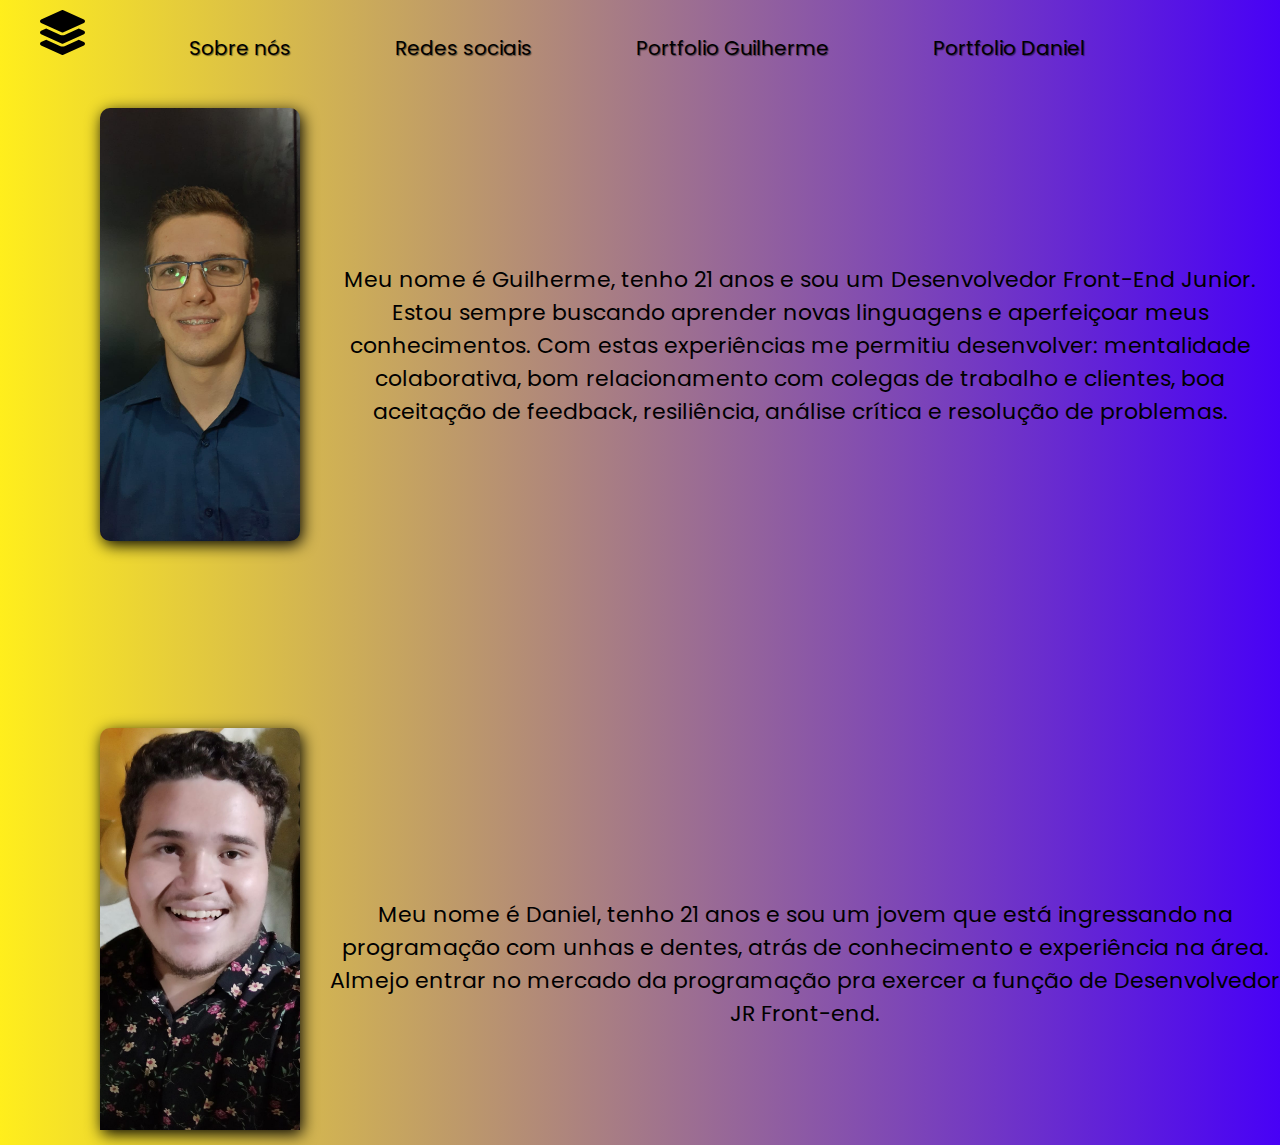
<file: index.html>
<!DOCTYPE html>
<html lang="pt-br">

<head>
    <meta charset="UTF-8">
    <meta http-equiv="X-UA-Compatible" content="IE=edge">
    <meta name="viewport" content="width=device-width, initial-scale=1.0">
    <link rel="stylesheet" media="only screen and (color)" href="./styles.css">
    <link rel="preconnect" href="https://fonts.googleapis.com">
    <link rel="preconnect" href="https://fonts.gstatic.com" crossorigin>
    <link href="https://fonts.googleapis.com/css2?family=Poppins:wght@100;200;300&display=swap" rel="stylesheet">
    <title>Portfolio</title>
</head>

<body>
    <div id="menu">
        <nav class="header">
            <a href="./index.html"><img id="layer" src="./assets/layer-group-solid.svg" alt="layer-group"></a>
            <a class="links" href="./index.html">Sobre nós</a>
            <a class="links" href="./social-networks.html">Redes sociais</a>
            <a class="links" href="./portfolio-guilherme.html">Portfolio Guilherme</a>
            <a class="links" href="./portfolio-daniel.html">Portfolio Daniel</a>
        </nav>

        <div class="section">
            <img class="photograph-guilherme" src="./assets/foto-guilherme.jpeg" alt="photograph-guilherme">
            <p id="paragraph-one">Meu nome é Guilherme, tenho 21 anos e sou um Desenvolvedor Front-End Junior. Estou sempre buscando aprender novas linguagens e aperfeiçoar meus conhecimentos. Com estas experiências me permitiu desenvolver: mentalidade colaborativa, bom relacionamento com colegas de trabalho e clientes, boa aceitação de feedback, resiliência, análise crítica e resolução de problemas. </p>
            
            <img class="photograph-daniel" src="./assets/foto-daniel.jpeg" alt="photograph-daniel">
            <p id="paragraph-two">Meu nome é Daniel, tenho 21 anos e sou um jovem que está ingressando na programação com unhas e dentes, atrás de  conhecimento e experiência na área. Almejo entrar no mercado da programação pra exercer a função de Desenvolvedor JR Front-end.</p>
        </div>
    </div>
</body>

</html>
</file>
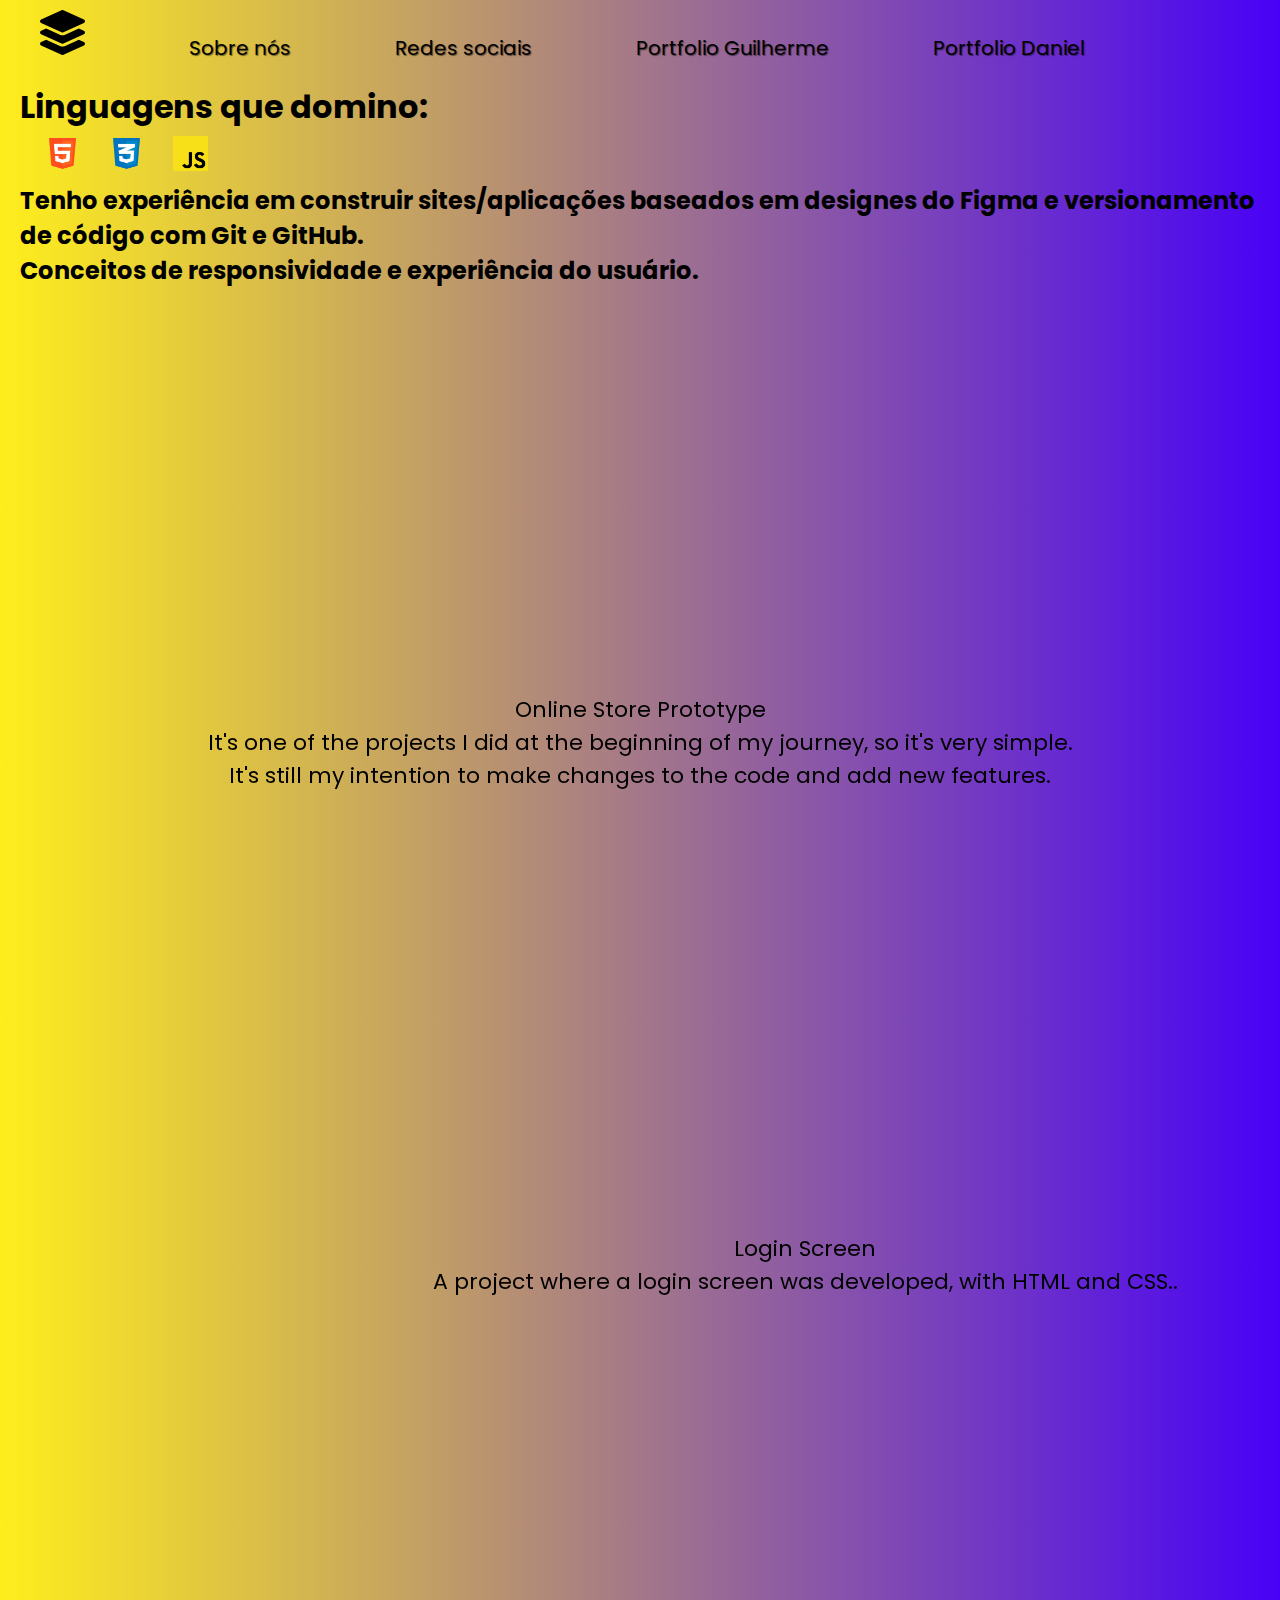
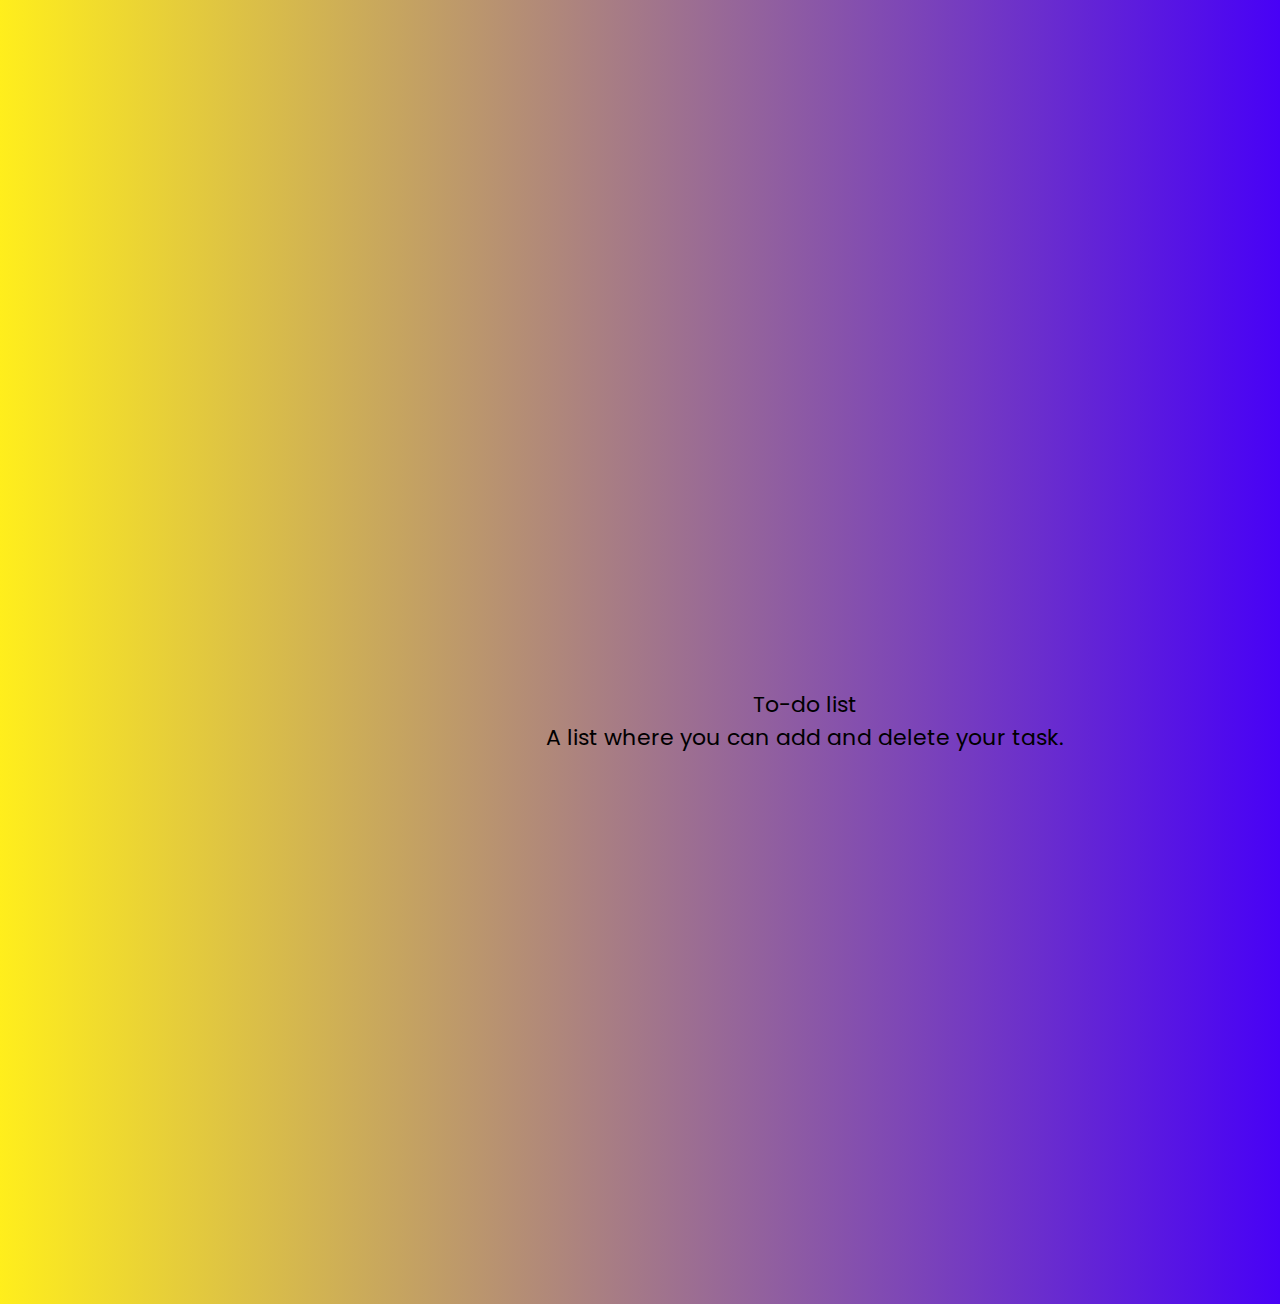
<file: portfolio-daniel.html>
<!DOCTYPE html>
<html lang="pt-br">
  <head>
    <meta charset="UTF-8" />
    <meta http-equiv="X-UA-Compatible" content="IE=edge" />
    <meta name="viewport" content="width=device-width, initial-scale=1.0" />
    <link
      rel="stylesheet"
      media="only screen and (color)"
      href="./styles.css"
    />
    <link rel="preconnect" href="https://fonts.googleapis.com" />
    <link rel="preconnect" href="https://fonts.gstatic.com" crossorigin />
    <link
      href="https://fonts.googleapis.com/css2?family=Poppins:wght@100;200;300&display=swap"
      rel="stylesheet"
    />
    <title>Portfolio Daniel</title>
  </head>

  <body>
    <div id="menu">
      <nav class="header">
        <a href="./index.html"
          ><img
            id="layer"
            src="./assets/layer-group-solid.svg"
            alt="layer-group"
        /></a>
        <a class="links" href="./index.html">Sobre nós</a>
        <a class="links" href="./social-networks.html">Redes sociais</a>
        <a class="links" href="./portfolio-guilherme.html"
          >Portfolio Guilherme</a
        >
        <a class="links" href="./portfolio-daniel.html">Portfolio Daniel</a>
      </nav>
    </div>

    <section>
      <div id="header">
        <h1>Linguagens que domino:</h1>
        <img src="./assets/logo-html.png" class="logo" alt="Logo-HTML5" />
        <img src="./assets/logo-css.png" class="logo" alt="Logo-CSS3" />
        <img src="./assets/logo-js.png" class="logo" alt="Logo-JS" />
        <h2 class="experiences">
          Tenho experiência em construir sites/aplicações baseados em designes
          do Figma e versionamento de código com Git e GitHub.<br />
          Conceitos de responsividade e experiência do usuário.
        </h2>
      </div>

      <div>
        <iframe
          class="Iframe_Daniel"
          name="Login interface"
          src="https://daniel10vieira.github.io/Prototipo-de-Loja-virtual/"
          alt="login interface"
        ></iframe>
        <h3 class="description2">
          Online Store Prototype<br />
          It's one of the projects I did at the beginning of my journey, so it's
          very simple. <br />
          It's still my intention to make changes to the code and add new
          features.
        </h3>

        <iframe
          class="Iframe-Daniel"
          name="Form"
          src="https://daniel10vieira.github.io/Tela-de-LOGIN/"
          alt="Basic form made in HTML and CSS (Didactic)"
        ></iframe>
        <h3 class="description">
          Login Screen <br />
          A project where a login screen was developed, with HTML and CSS..
        </h3>

        <iframe
          class="Iframe-Daniel"
          name="to-do list"
          src="https://gui1703.github.io/To-do-list/"
          alt="to-do list"
        ></iframe>
        <h3 class="description">
          To-do list<br />
          A list where you can add and delete your task.
        </h3>
      </div>
    </section>
  </body>
</html>
</file>
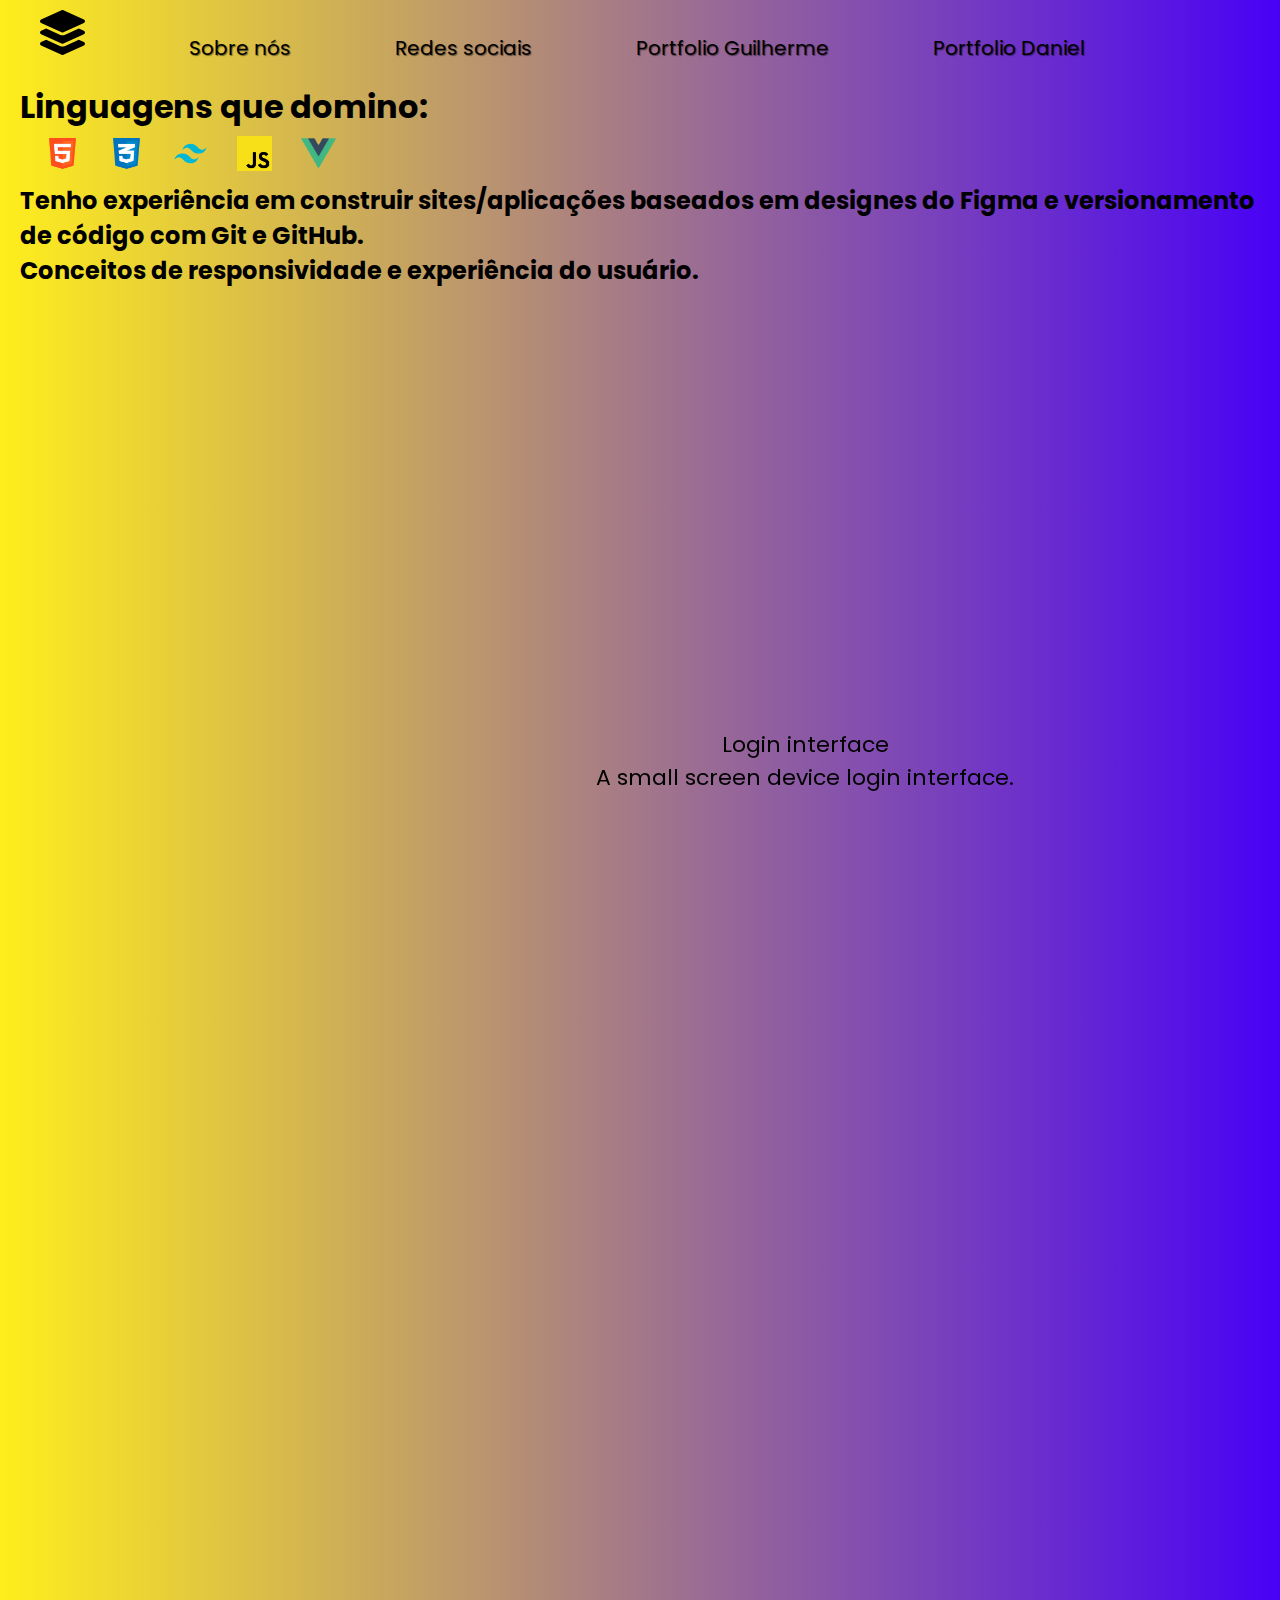
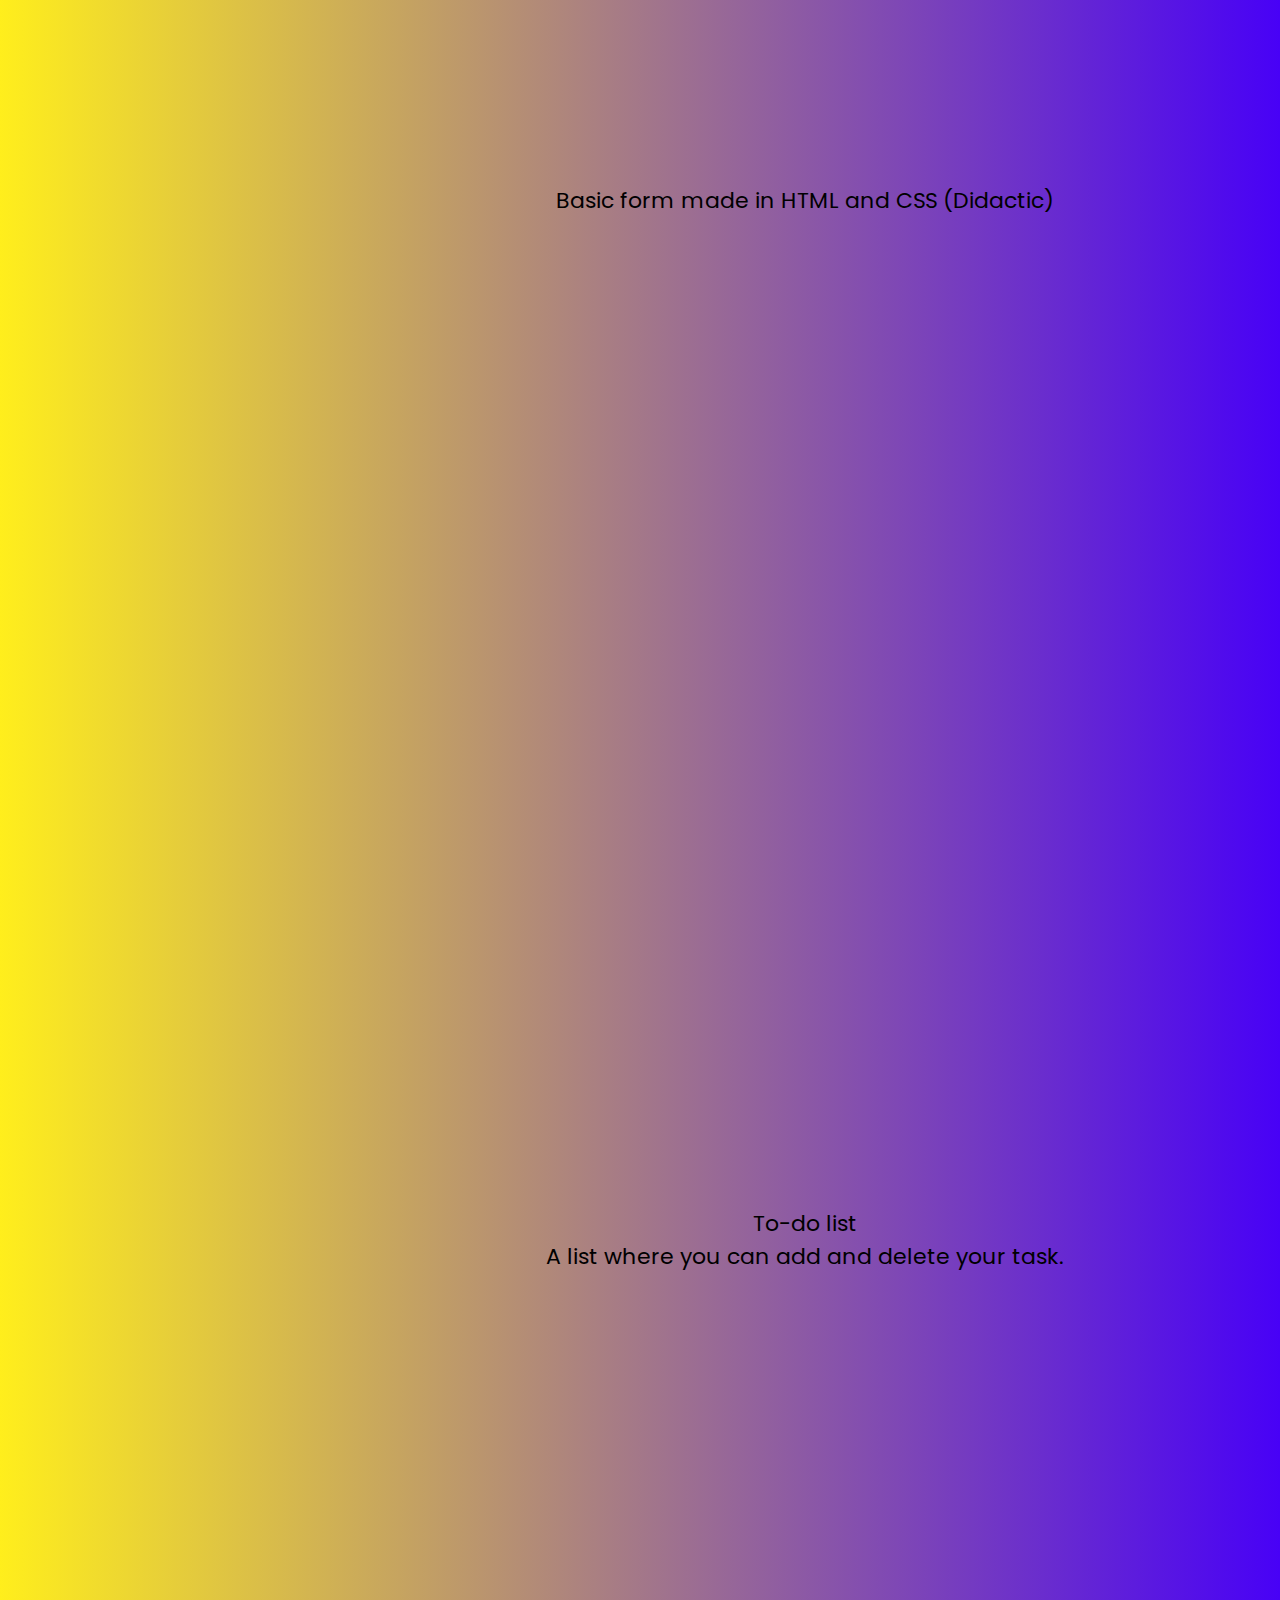
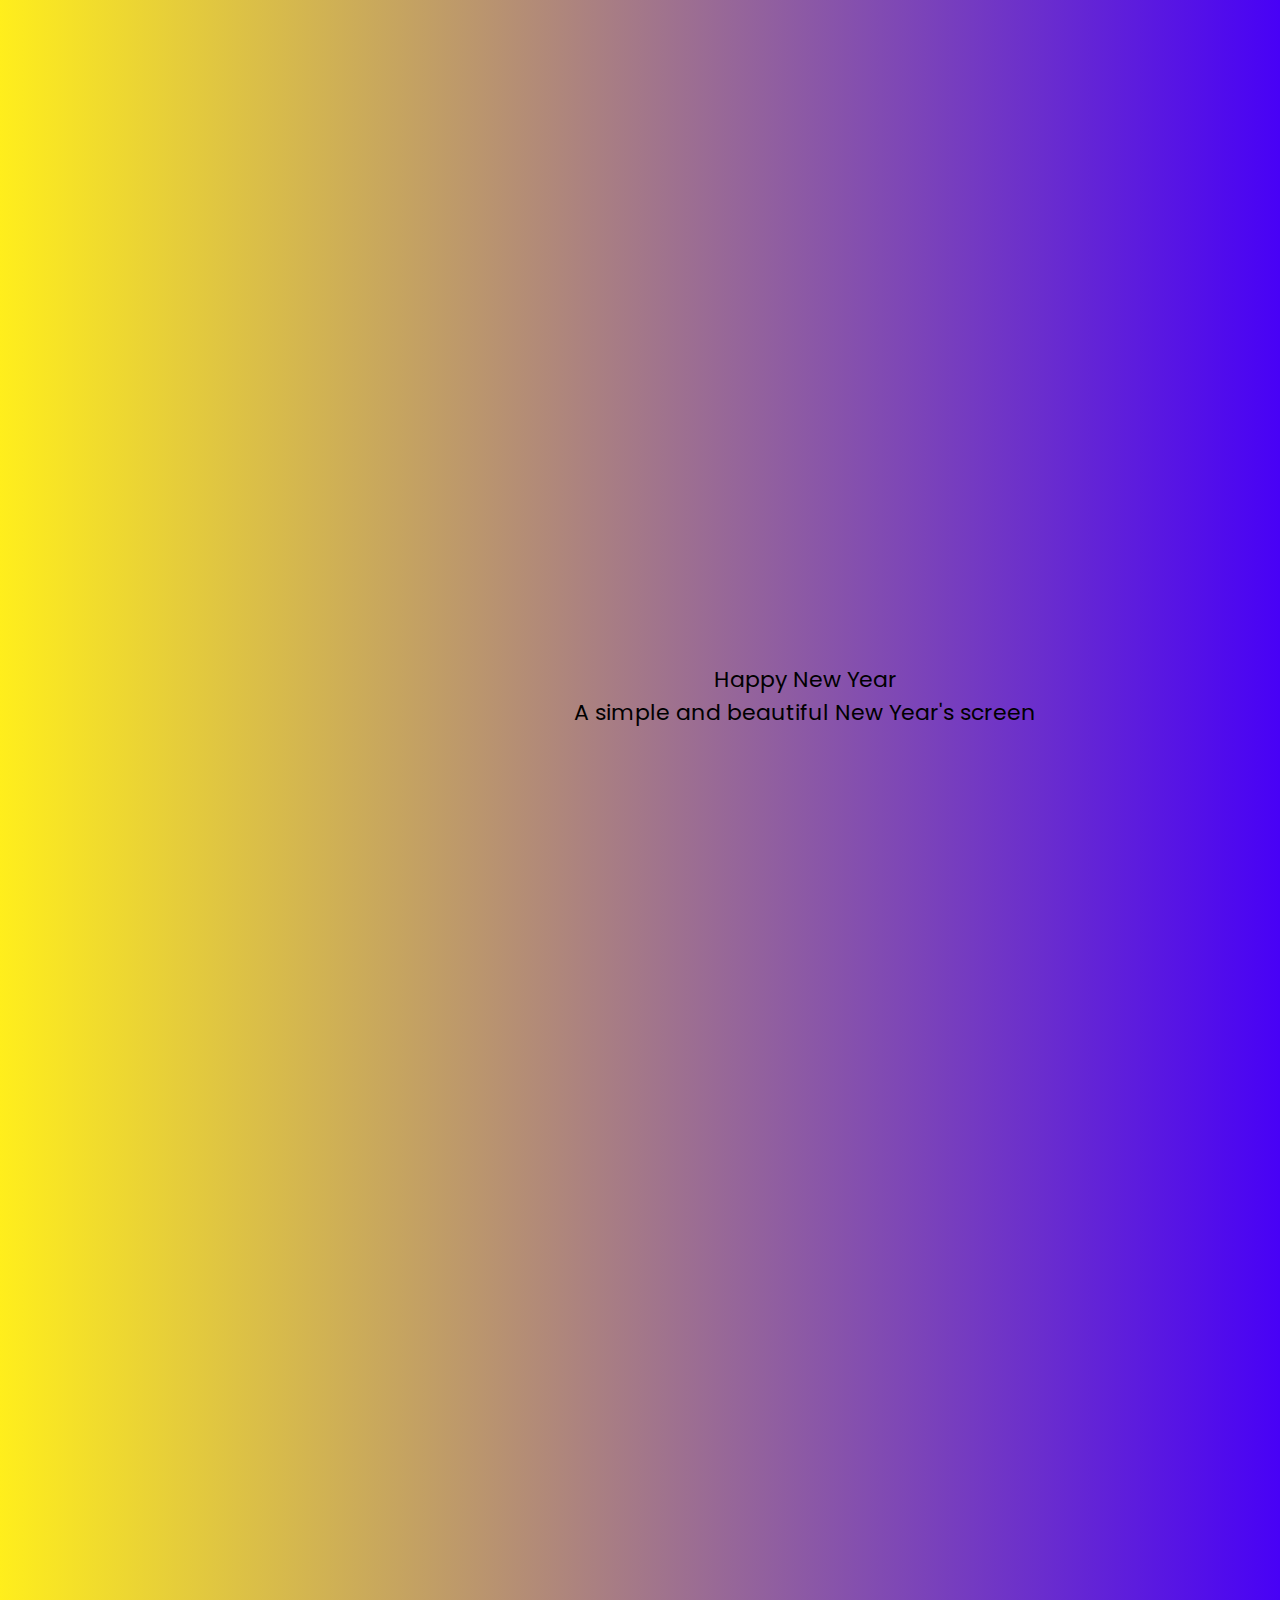
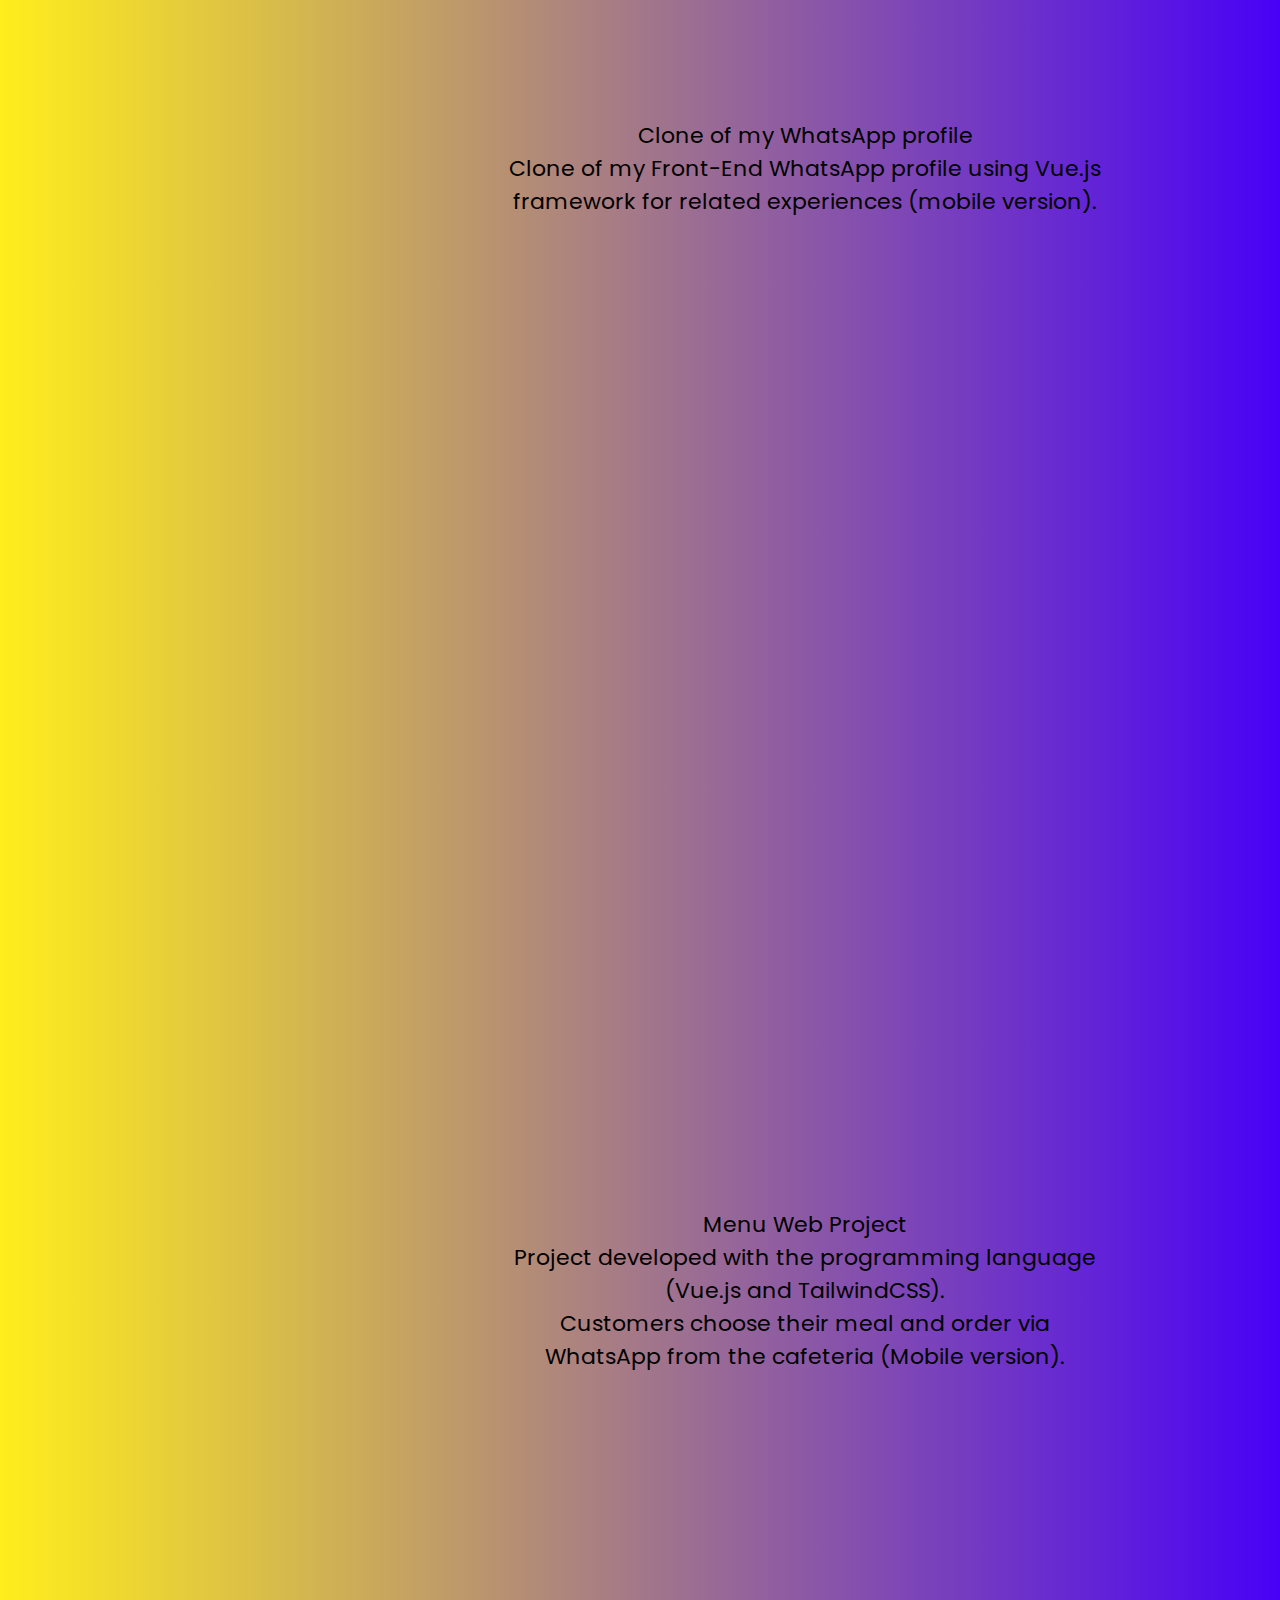
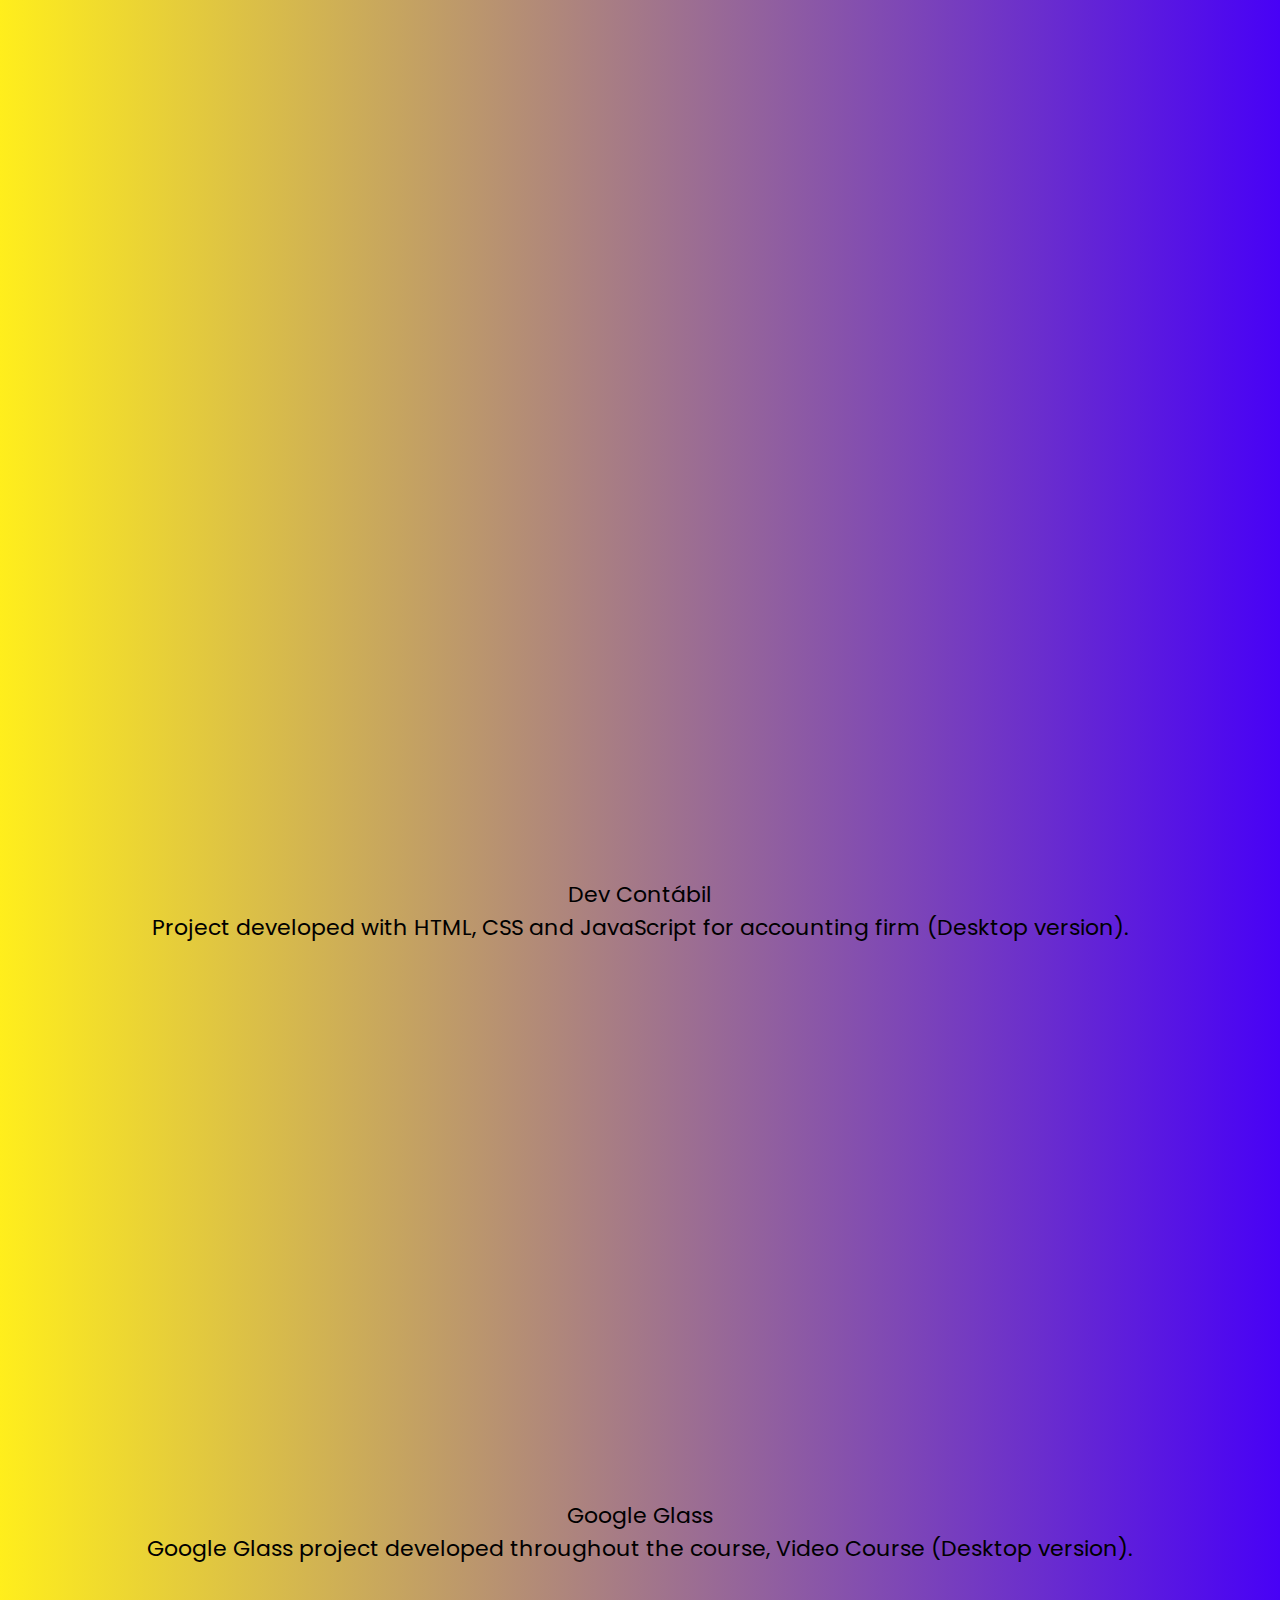
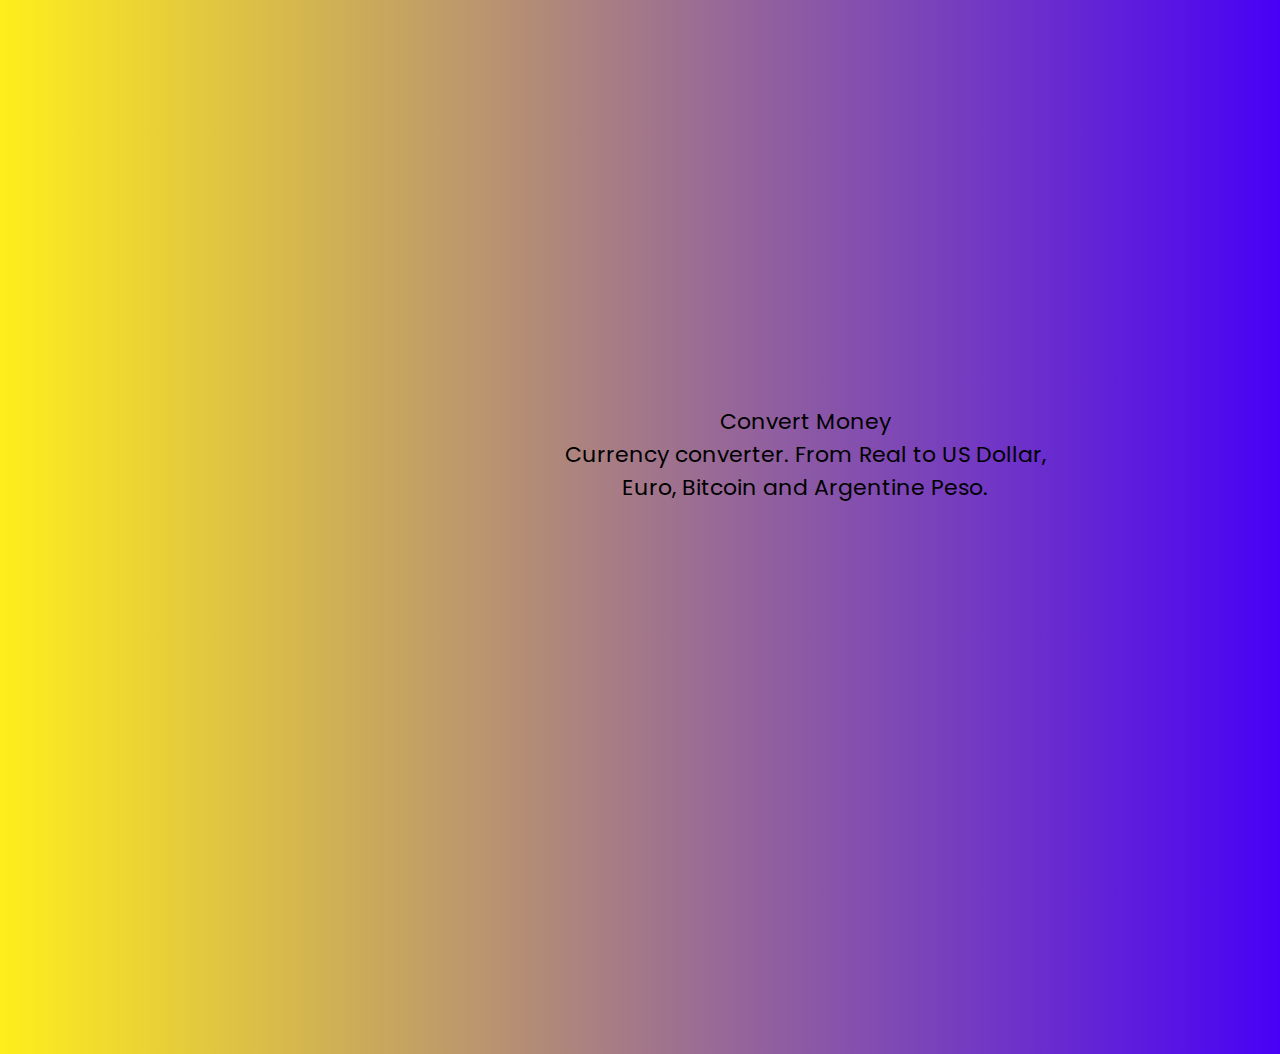
<file: portfolio-guilherme.html>
<!DOCTYPE html>
<html lang="pt-br">
  <head>
    <meta charset="UTF-8" />
    <meta http-equiv="X-UA-Compatible" content="IE=edge" />
    <meta name="viewport" content="width=device-width, initial-scale=1.0" />
    <link
      rel="stylesheet"
      media="only screen and (color)"
      href="./styles.css"
    />
    <link rel="preconnect" href="https://fonts.googleapis.com" />
    <link rel="preconnect" href="https://fonts.gstatic.com" crossorigin />
    <link
      href="https://fonts.googleapis.com/css2?family=Poppins:wght@100;200;300&display=swap"
      rel="stylesheet"
    />
    <title>Portfolio Guilherme</title>
  </head>

  <body>
    <div id="menu">
      <nav class="header">
        <a href="./index.html"
          ><img
            id="layer"
            src="./assets/layer-group-solid.svg"
            alt="layer-group"
        /></a>
        <a class="links" href="./index.html">Sobre nós</a>
        <a class="links" href="./social-networks.html">Redes sociais</a>
        <a class="links" href="./portfolio-guilherme.html"
          >Portfolio Guilherme</a
        >
        <a class="links" href="./portfolio-daniel.html">Portfolio Daniel</a>
      </nav>
    </div>

    <section>
      <div id="header">
        <h1>Linguagens que domino:</h1>
        <img src="./assets/logo-html.png" class="logo" alt="Logo-HTML5" />
        <img src="./assets/logo-css.png" class="logo" alt="Logo-CSS3" />
        <img
          src="./assets/logo-tailwind.png"
          class="logo"
          alt="Logo-Tailwind.css"
        />
        <img src="./assets/logo-js.png" class="logo" alt="Logo-JS" />
        <img src="./assets/logo-vue.png" class="logo" alt="Logo-Vue.js" />
        <h2 class="experiences">
          Tenho experiência em construir sites/aplicações baseados em designes
          do Figma e versionamento de código com Git e GitHub.<br />
          Conceitos de responsividade e experiência do usuário.
        </h2>
      </div>

      <div>
        <iframe
          class="Iframe-Guilherme"
          name="Login interface"
          src="https://gui1703.github.io/Interface-de-login/"
          alt="login interface"
        ></iframe>
        <h3 class="description">
          Login interface<br />
          A small screen device login interface.
        </h3>

        <iframe
          class="Iframe-Guilherme"
          name="Form"
          src="https://gui1703.github.io/Formulario/"
          alt="Basic form made in HTML and CSS (Didactic)"
        ></iframe>
        <h3 class="description" class="quite">
          Basic form made in HTML and CSS (Didactic)
        </h3>

        <iframe
          class="Iframe-Guilherme"
          name="to-do list"
          src="https://gui1703.github.io/To-do-list/"
          alt="to-do list"
        ></iframe>
        <h3 class="description" class="description_">
          To-do list<br />
          A list where you can add and delete your task.
        </h3>

        <iframe
          class="Iframe-Guilherme"
          name="Happy New Year"
          src="https://gui1703.github.io/Happy-New-Year/"
          alt="Happy New Year"
        ></iframe>
        <h3 class="description" class="description_">
          Happy New Year<br />
          A simple and beautiful New Year's screen
        </h3>

        <iframe
          class="Iframe-Guilherme"
          name="WhatsApp"
          src="https://clone-whats-app.netlify.app"
          alt="WhatsApp"
        ></iframe>
        <h3 class="description" class="description_">
          Clone of my WhatsApp profile <br />
          Clone of my Front-End WhatsApp profile using Vue.js<br />
          framework for related experiences (mobile version).
        </h3>

        <iframe
          class="Iframe-Guilherme"
          name="Don's Burger"
          src="https://donsburger.netlify.app"
          alt="Don's Burger"
        ></iframe>
        <h3 class="description" class="description_">
          Menu Web Project<br />
          Project developed with the programming language<br />
          (Vue.js and TailwindCSS).<br /> Customers choose their meal and order via<br />
          WhatsApp from the cafeteria (Mobile version).
        </h3>

        <iframe
          class="Iframe_Larger"
          name="Missao Programacao do zero"
          src="https://gui1703.github.io/Missao-Programacao-do-Zero/"
          alt="Missao Programacao do zero"
        ></iframe>
        <h3 class="description2" class="description_">
          Dev Contábil<br />
          Project developed with HTML, CSS and JavaScript for accounting firm
          (Desktop version).
        </h3>

        <iframe
          class="Iframe_Larger"
          name="Google glass"
          src="https://gui1703.github.io/Google-Glass/index.html"
          alt="Google glass"
        ></iframe>
        <h3 class="description2" class="description_">
          Google Glass<br />
          Google Glass project developed throughout the course, Video Course
          (Desktop version).
        </h3>

        <iframe
          class="Iframe-Guilherme"
          name="Convert Money"
          src="https://gui1703.github.io/Convert-Money/"
          alt="Convert Money"
        ></iframe>
        <h3 class="description" class="description_">
          Convert Money<br />
          Currency converter. From Real to US Dollar,<br> Euro, Bitcoin and Argentine Peso.
        </h3>

      </div>
    </section>
  </body>
</html>
</file>
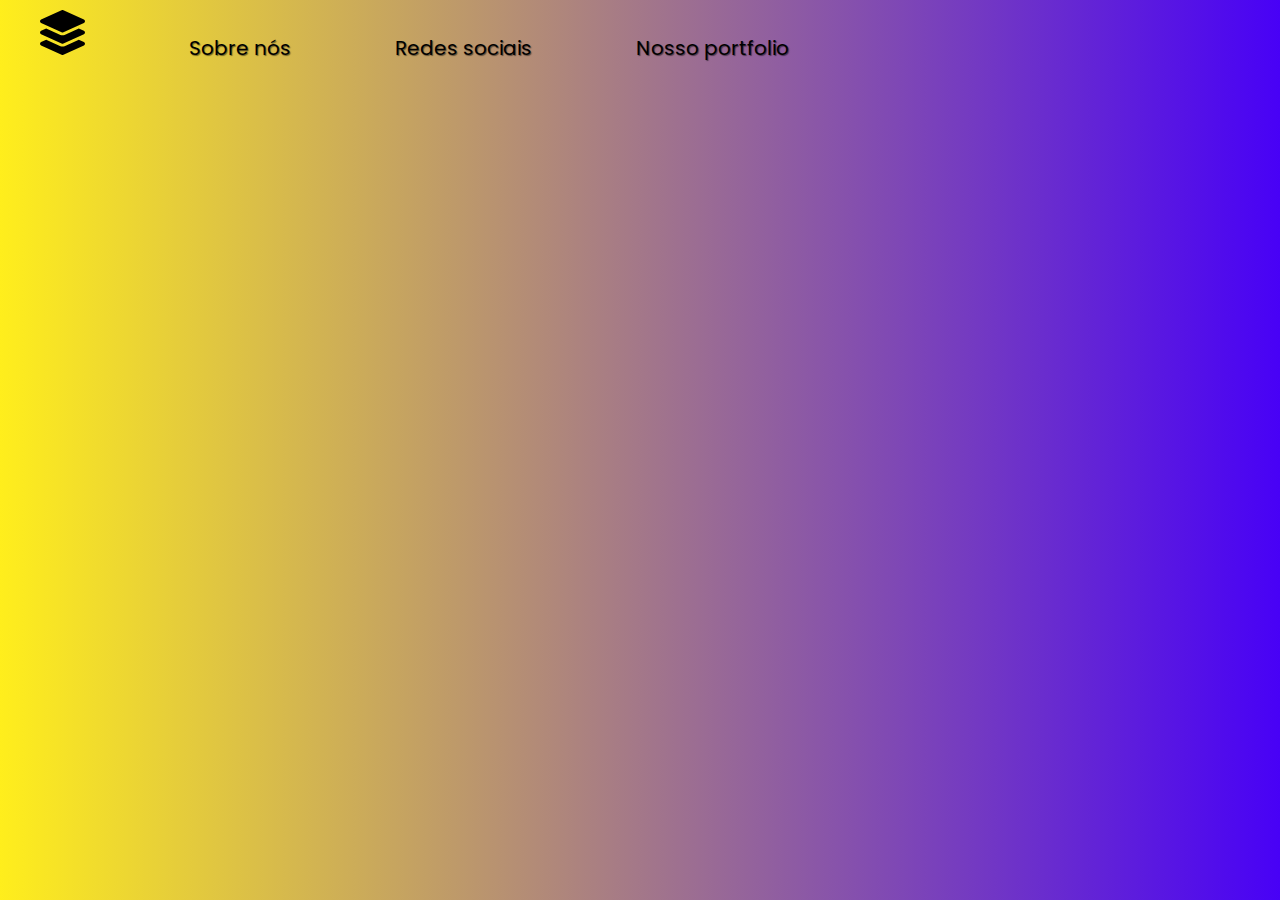
<file: portfolios.html>
<!DOCTYPE html>
<html lang="pt-br">

<head>
    <meta charset="UTF-8">
    <meta http-equiv="X-UA-Compatible" content="IE=edge">
    <meta name="viewport" content="width=device-width, initial-scale=1.0">
    <link rel="stylesheet" href="./styles.css">
    <link rel="preconnect" href="https://fonts.googleapis.com">
    <link rel="preconnect" href="https://fonts.gstatic.com" crossorigin>
    <link href="https://fonts.googleapis.com/css2?family=Poppins:wght@100;200;300&display=swap" rel="stylesheet">
    <title>Portfolio </title>
</head>

<body>
    <div class="container">
        <nav class="header">
            <img id="layer" src="./assets/layer-group-solid.svg" alt="layer-group">
            <a class="links" href="./index.html">Sobre nós</a>
            <a class="links" href="./social-networks.html">Redes sociais</a>
            <a class="links" href="./portfolios.html">Nosso portfolio</a>
        </nav>
    </div>
</body>

</html>
</file>
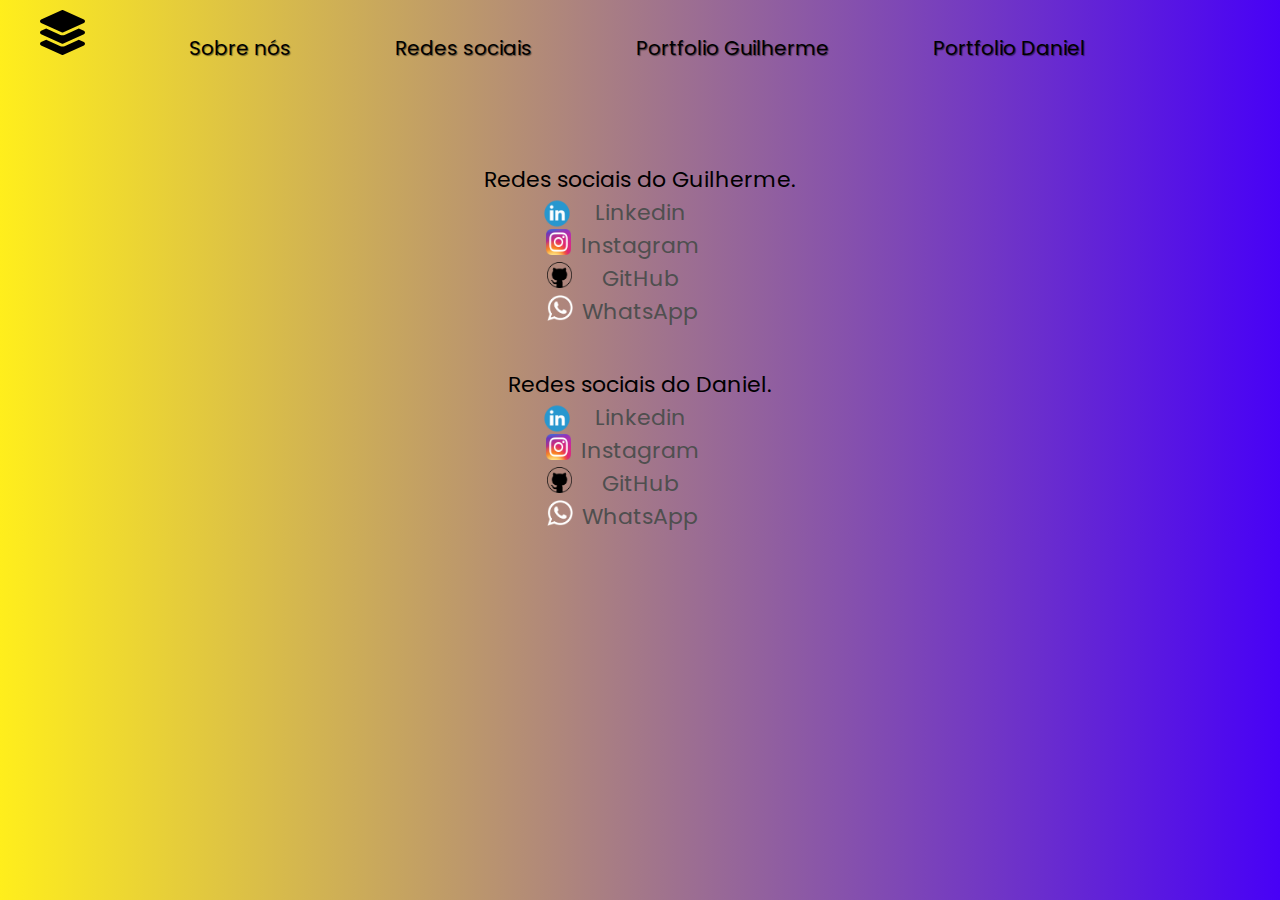
<file: social-networks.html>
<!DOCTYPE html>
<html lang="pt-br">

<head>
    <meta charset="UTF-8">
    <meta http-equiv="X-UA-Compatible" content="IE=edge">
    <meta name="viewport" content="width=device-width, initial-scale=1.0">
    <link rel="stylesheet" media="only screen and (color)" href="./styles.css">
    <link rel="preconnect" href="https://fonts.googleapis.com">
    <link rel="preconnect" href="https://fonts.gstatic.com" crossorigin>
    <link href="https://fonts.googleapis.com/css2?family=Poppins:wght@100;200;300&display=swap" rel="stylesheet">
    <title>Social Networks</title>
</head>

<body>
    <div id="menu">
        <nav class="header">
            <a href="./index.html"><img id="layer" src="./assets/layer-group-solid.svg" alt="layer-group"></a>
            <a class="links" href="./index.html">Sobre nós</a>
            <a class="links" href="./social-networks.html">Redes sociais</a>
            <a class="links" href="./portfolio-guilherme.html">Portfolio Guilherme</a>
            <a class="links" href="./portfolio-daniel.html">Portfolio Daniel</a>
        </nav>
    </div>

    <div>
        <label class="Guilherme">
            <p>Redes sociais do Guilherme.</p>
            <a href="https://www.linkedin.com/in/guilherme-raposo-3a2130190/" target="_blank"><img
                    class="Guilherme-s-social-networks-linkedin" src="./assets/logo-linkedin.png"
                    alt="Linkedin">Linkedin</a><br>
            <a href="https://www.instagram.com/guirapososilva/" target="_blank"><img
                    class="Guilherme-s-social-networks-instagram" src="./assets/logo-instagram.png"
                    alt="Instagram">Instagram</a><br>
            <a href="https://github.com/Gui1703" target="_blank"><img class="Guilherme-s-social-networks-github"
                    src="./assets/logo-github.png" alt="GitHub">GitHub</a><br>
            <a href="https://wa.me/5514998494124" target="_blank"><img class="Guilherme-s-social-networks-whatsapp"
                    src="./assets/logo-whatsapp.png" alt="WhatsApp">WhatsApp</a><br>
        </label>

        <label class="Daniel">
            <p> Redes sociais do Daniel.</p>
            <a href="https://www.linkedin.com/in/daniel-vieira-alcantara-725590211/" target="_blank"><img
                    class="Daniel-s-social-media-linkedin" src="./assets/logo-linkedin.png"
                    alt="Linkedin">Linkedin</a><br>
            <a href="https://www.instagram.com/daniel1107developer/" target="_blank"><img
                    class="Daniel-s-social-media-instagram" src="./assets/logo-instagram.png"
                    alt="Instagram">Instagram</a><br>
            <a href="https://github.com/daniel10vieira" target="_blank"><img class="Daniel-s-social-media-github"
                    src="./assets/logo-github.png" alt="GitHub">GitHub</a><br>
            <a href="https://wa.me/5524988329865" target="_blank"><img class="Daniel-s-social-media-whatsapp"
                    src="./assets/logo-whatsapp.png" alt="WhatsApp">WhatsApp</a>
        </label>
    </div>
</body>

</html>
</file>
<file: styles.css>
* {
    margin: 0;
    padding: 0;
    box-sizing: border-box;
    font-family: 'Poppins', sans-serif;
}

/* Formatação da responsividade */
@media (max-width: 600px) {
    .photograph-guilherme, .photograph-daniel {
        width: 50% !important;
        display: flexbox !important;
        margin-left: 30px !important;
    }

    #paragraph-one {
        display: flex !important;
        padding-top: 500px !important;
        padding-left: 10px !important;
        width: auto !important;
    }

    #paragraph-two {
        display: flex !important;
        padding-top: 730px !important;
        padding-left: 10px !important;
        width: auto !important;
    }

    .Guilherme-s-social-networks-instagram, .Guilherme-s-social-networks-whatsapp, .Daniel-s-social-media-instagram, .Daniel-s-social-media-whatsapp {
        position: absolute !important;
        display: flexbox !important;
        max-width: 6% !important;
        margin-left: -30px !important;
    }

    .Guilherme-s-social-networks-github, .Daniel-s-social-media-github {
        position: absolute !important;
        display: flexbox !important;
        max-width: 6% !important;
        margin-left: -50px !important;
    }

    .Guilherme-s-social-networks-linkedin, .Daniel-s-social-media-linkedin {
        position: absolute !important;
        display: flexbox !important;
        max-width: 8% !important;
        margin-left: -45px !important;
    }

    iframe {
        width: 90% !important;
        display: flexbox !important;
    }

    .description {
        display: flex !important;
        margin-top: 600px !important;
        margin-bottom: -400px !important;
        padding-left: 10px !important;
        width: auto !important;
        position: flexbox !important;
    }

    .header {
        display: flex !important;
        flex-direction: column;
        margin-left: -80px;
    }

    #layer {
        display: flex !important;
        margin-left: 90px !important;
    }
}

/* Barra de rolagem */
body::-webkit-scrollbar {
    width: 12px;
    /* width of the entire scrollbar */
}

body::-webkit-scrollbar-track {
    background: #4903F5;
    /* color of the tracking area */
}

body::-webkit-scrollbar-thumb {
    background-color: #4F4F4F;
    /* color of the scroll thumb */
    border-radius: 20px;
    /* roundness of the scroll thumb */
}

/* Conteúdo pagina */
html {
    scroll-behavior: smooth;
}

a {
    text-decoration: none;
    color: #4F4F4F;
}

body {
    background-image: linear-gradient(to right, #FFEE1C, #4801F6);
}

/* Formatação do cabeçalho */
nav {
    margin-left: 40px;
}

.links {
    font-style: normal;
    font-weight: normal;
    font-size: 20px;
    color: #000000;
    cursor: pointer;
    text-shadow: 1px 1px 1px rgba(0, 0, 0, 0.5);
    transition: background-color 1s;
    display: inline-block;
    margin-left: 100px;
    margin-top: 15px;
}

.links:hover {
    background-color: #606060;
    color: #FFFFFF;
    border-radius: 5px;
}

#layer {
    width: 45px;
    margin-top: 10px;
}

/* Formatação do section */
.photograph-guilherme {
    width: 200px;
    display: flex;
    flex-direction: column;
    position: absolute;
    margin-left: 100px;
    margin-top: 45px;
    border-radius: 10px;
    filter: drop-shadow(2px 4px 8px #000000);
}

.photograph-daniel {
    width: 200px;
    display: flex;
    flex-direction: column;
    position: absolute;
    margin-left: 100px;
    margin-top: 300px;
    padding-bottom: 15px;
    border-radius: 10px;
    filter: drop-shadow(2px 4px 8px #000000);
}

#paragraph-one {
    display: flex;
    flex-direction: row;
    text-align: center;
    color: #000000;
    font-style: normal;
    font-weight: normal;
    font-size: 22px;
    padding-top: 200px;
    padding-left: 320px;
}

#paragraph-two {
    display: block;
    text-align: center;
    color: #000000;
    font-style: normal;
    font-weight: normal;
    font-size: 22px;
    padding-top: 470px;
    padding-left: 330px;
}

/* Formatação das redes sociais do Guilherme */
.Guilherme {
    display: block;
    text-align: center;
    margin-top: 100px;
    color: #000000;
    font-style: normal;
    font-weight: normal;
    font-size: 22px;
}

.Guilherme-s-social-networks-linkedin {
    position: absolute;
    display: flexbox;
    max-width: 2.7%;
    margin-left: -55px;
}

.Guilherme-s-social-networks-instagram {
    position: absolute;
    display: flexbox;
    max-width: 2%;
    margin-left: -35px;
}

.Guilherme-s-social-networks-github {
    position: absolute;
    display: flexbox;
    max-width: 2%;
    margin-left: -55px;
}

.Guilherme-s-social-networks-whatsapp {
    position: absolute;
    display: flexbox;
    max-width: 2%;
    margin-left: -35px;
}

/* Formatação redes sociais do Daniel */
.Daniel {
    display: block;
    text-align: center;
    margin-top: 40px;
    color: #000000;
    font-style: normal;
    font-weight: normal;
    font-size: 22px;
}

.Daniel-s-social-media-linkedin {
    position: absolute;
    display: flexbox;
    max-width: 2.7%;
    margin-left: -55px;
}

.Daniel-s-social-media-instagram {
    position: absolute;
    display: flexbox;
    max-width: 2%;
    margin-left: -35px;
}

.Daniel-s-social-media-github {
    position: absolute;
    display: flexbox;
    max-width: 2%;
    margin-left: -55px;
}

.Daniel-s-social-media-whatsapp {
    position: absolute;
    display: flexbox;
    max-width: 2%;
    margin-left: -35px;
}

/* Formatação dos Projetos*/
.logo {
    width: 35px;
    display: inline-block;
    margin: 5px 0 5px 25px;
}

#header {
    display: block;
    margin-top: 20px;
    margin-left: 20px;
}

.Iframe-Guilherme, .Iframe-Daniel {
    display: block;
    margin-top: 40px;
    margin-left: 20px;
    width: 35%;
    height: 950px;
    border: none;
    border-radius: 10px;
    filter: drop-shadow(2px 4px 8px #000000);
}

.Iframe_Larger {
    display: block;
    margin-top: 40px;
    margin-left: 20px;
    width: 98%;
    height: 500px;
    border: none;
    border-radius: 10px;
    filter: drop-shadow(2px 4px 8px #000000);
}
.Iframe_Daniel {
    display: block;
    margin-top: 40px;
    margin-left: 20px;
    width: 98%;
    height: 350px;
    border: none;
    border-radius: 10px;
    filter: drop-shadow(2px 4px 8px #000000);
}

.description {
    position: relative;
    text-align: center;
    color: #000000;
    font-style: normal;
    font-weight: normal;
    font-size: 22px;
    padding-left: 330px;
    top: -550px;
}

.description2 {
    position: relative;
    text-align: center;
    color: #000000;
    font-style: normal;
    font-weight: normal;
    font-size: 22px;
    margin-top: 15px;
}
</file>
